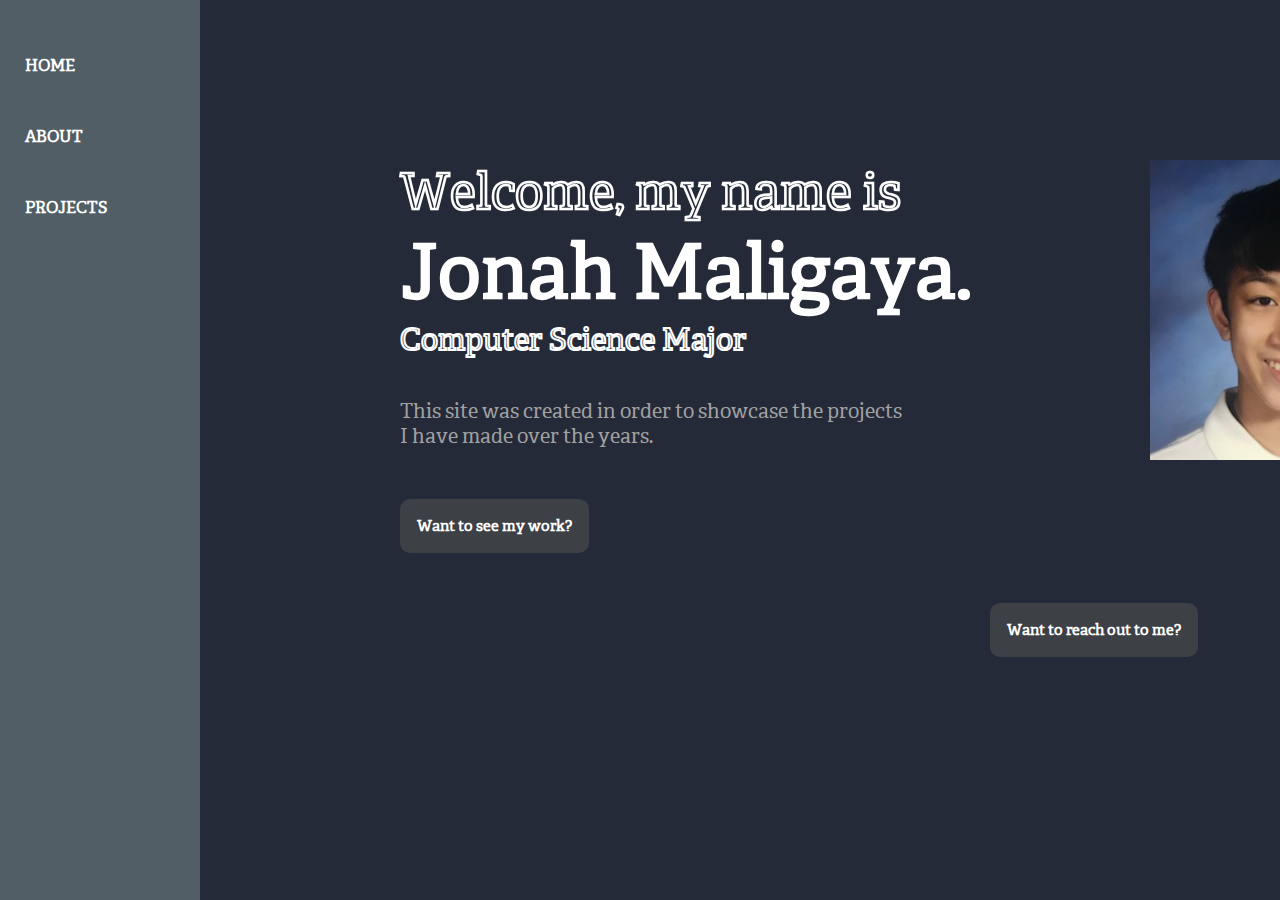
<file: index.html>
<!DOCTYPE html>
<head>
    <link rel="stylesheet" href="projectdisplay.css">
    <title>Jonah Maligaya</title>
</head>
<html>
    <body>
        <div id="overlay">
            <div id="navigation">
                <ul>
                    <li><a href="index.html">home</a></li>
                    <li><a href="about.html">about</a></li>
                    <li><a href="projects.html">projects</a></li>
                </ul>
            </div>
        </div>
        <div id="indexcontent">
            <img id="jonahmaligayapicture" src="assets/jonahmaligayaindex.jpg" alt="Jonah's Picture" height="300px">
            <p id="indextext1">Welcome, my name is</p>
            <p id="indextext2">Jonah Maligaya.</p>
            <p id="indextext3">Computer Science Major</p>
            <p id="indextext4">This site was created in order to showcase the projects<br> I have made over the years.</p>
            <button type="button" id="indexbutton1" class="indexbutton" onclick="location.href='projects.html';">Want to see my work?</button>
            <button type="button" id="indexbutton2" class="indexbutton" onclick="location.href='about.html';">Want to reach out to me?</button>
        </div>
    </body>
    <script></script>
</html>
</file>
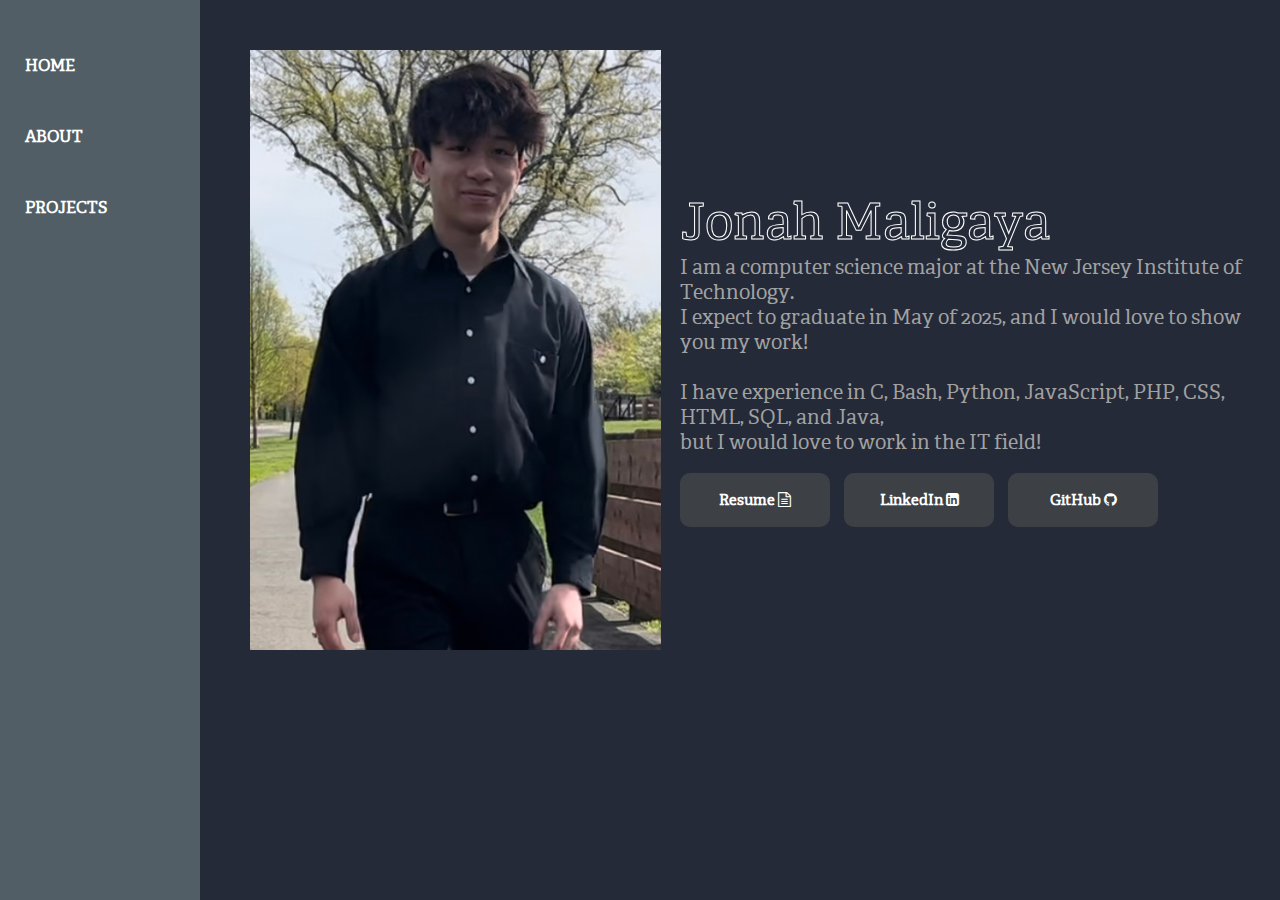
<file: about.html>
<!DOCTYPE html>
<head>
    <link rel="stylesheet" href="projectdisplay.css">
    <link rel="stylesheet" href="https://cdnjs.cloudflare.com/ajax/libs/font-awesome/4.7.0/css/font-awesome.min.css">
    <title>Jonah Maligaya</title>
</head>
<html>
    <body>
        <div id="overlay">
            <div id="navigation">
                <ul>
                    <li><a href="index.html">home</a></li>
                    <li><a href="about.html">about</a></li>
                    <li><a href="projects.html">projects</a></li>
                </ul>
            </div>
        </div>
        <div id="aboutcontent">
            <img id="jonahmaligayaabout" src="assets/jonahmaligayaabout.jpg" alt="Jonah's Picture" height="600px">
            <p class="abouttitle">Jonah Maligaya</p>
            <p class="abouttext">I am a computer science major at the New Jersey Institute of Technology.<br>
            I expect to graduate in May of 2025, and I would love to show you my work!<br><br>
            I have experience in C, Bash, Python, JavaScript, PHP, CSS, HTML, SQL, and Java,<br>
            but I would love to work in the IT field!</p><br>
            <form class="resumeform" method="get" action="assets/resume.pdf">
                <button class="aboutbuttons" id="resumebutton" type="submit">Resume <i class="fa fa-file-text-o"></i></button>
            </form>
            <a href="https://www.linkedin.com/in/jonah-maligaya"><button class="aboutbuttons" id="linkedinbutton" type="button">LinkedIn <i class="fa fa-linkedin-square"></i></button></a>
            <a href="https://github.com/jonahmaligaya"><button class="aboutbuttons" id="githubbutton" type="button">GitHub <i class="fa fa-github"></i></button></a>
        </div>
    </body>
    <script></script>
</html>
</file>
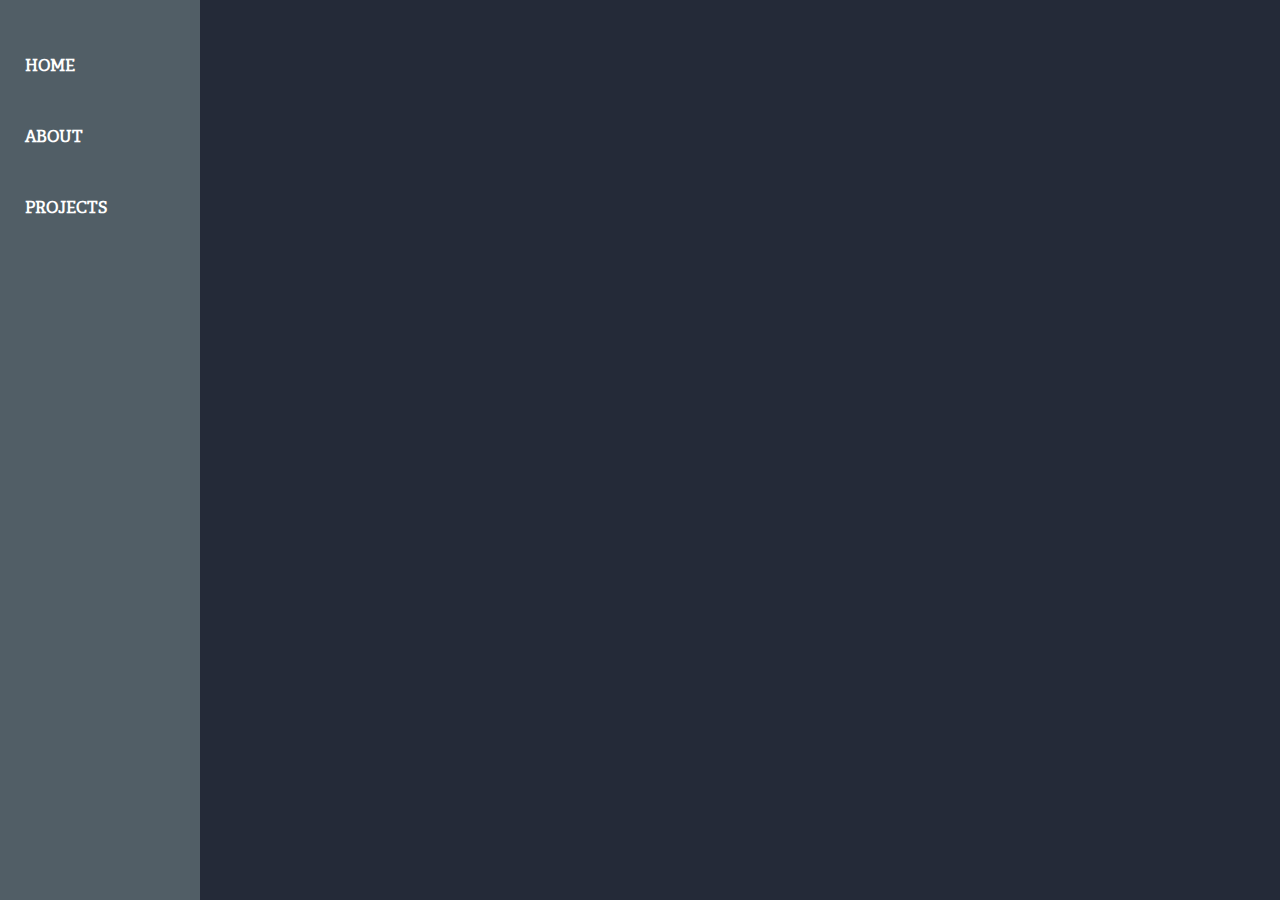
<file: default.html>
<!DOCTYPE html>
<head>
    <link rel="stylesheet" href="projectdisplay.css">
    <title>Jonah Maligaya</title>
</head>
<html>
    <body>
        <div id="overlay">
            <div id="navigation">
                <ul>
                    <li><a href="index.html">home</a></li>
                    <li><a href="about.html">about</a></li>
                    <li><a href="projects.html">projects</a></li>
                </ul>
            </div>
        </div>
        <div id="content">
            
        </div>
    </body>
    <script></script>
</html>
</file>
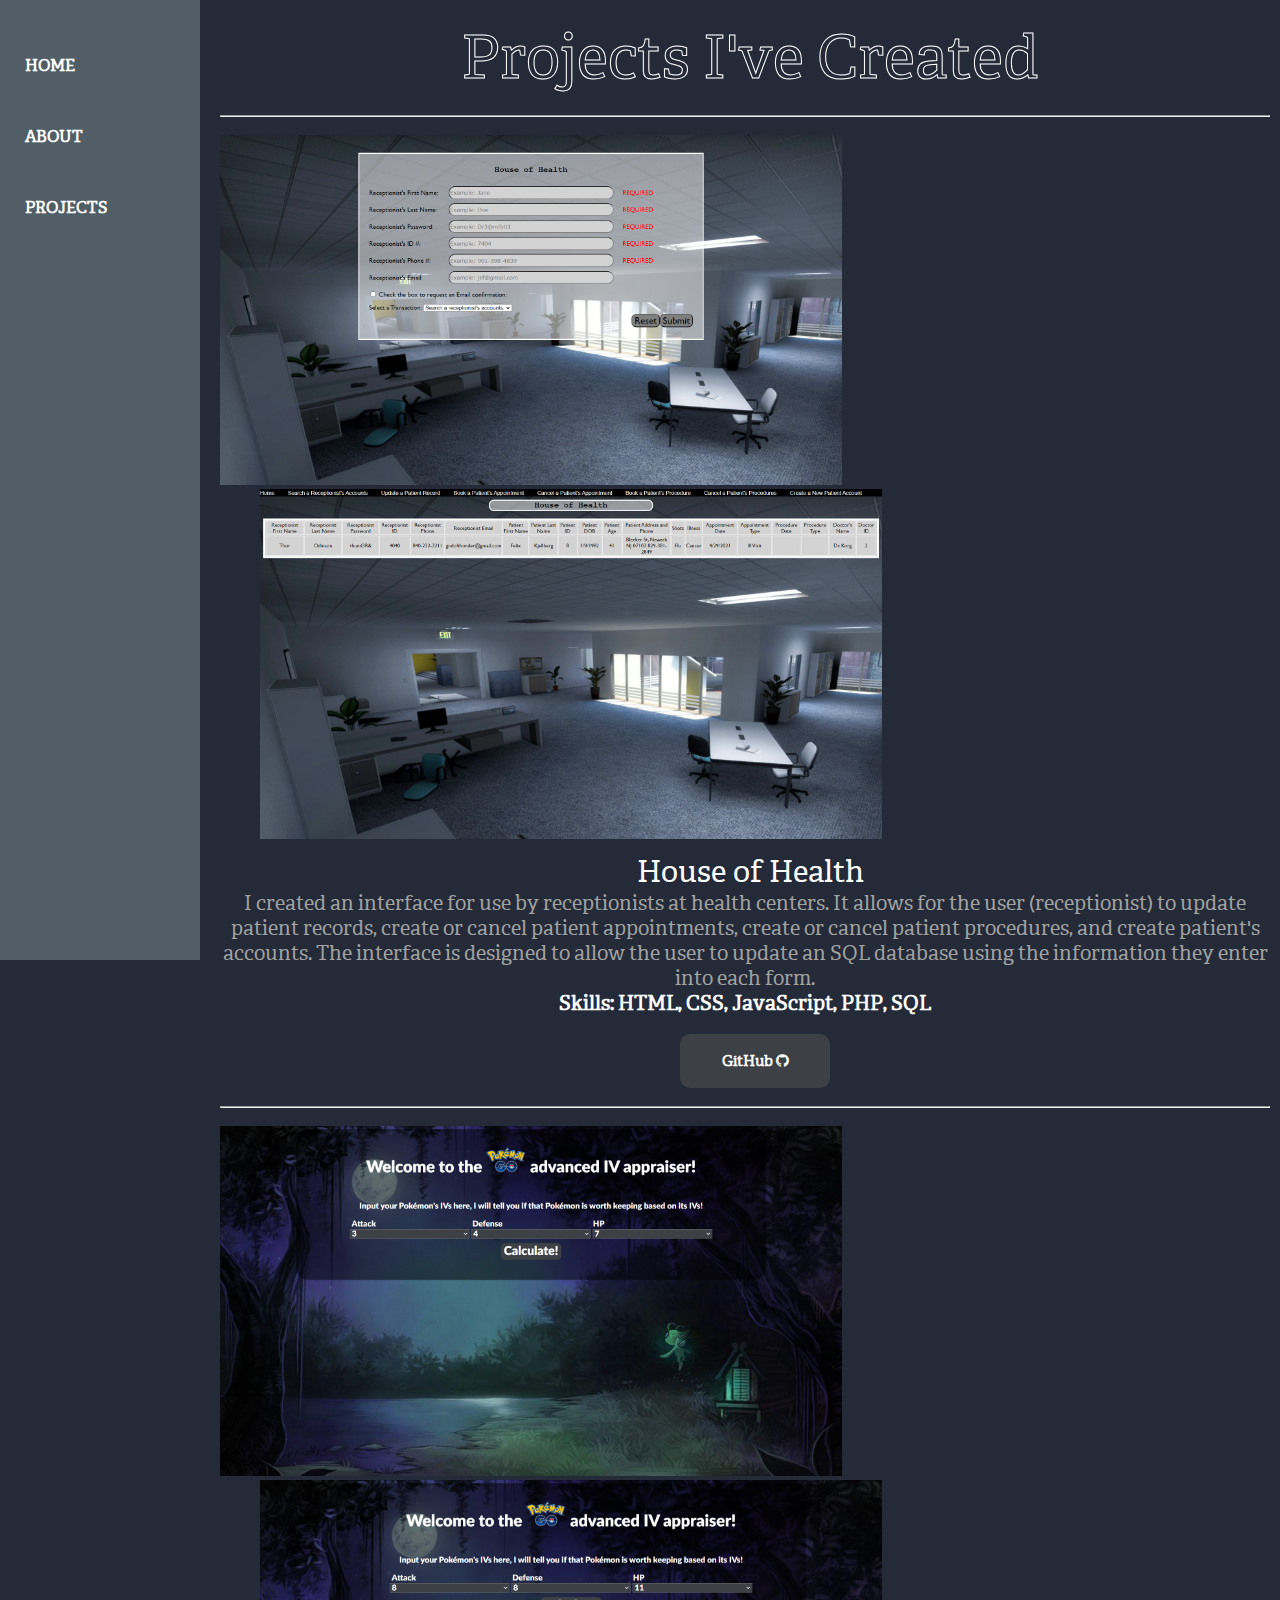
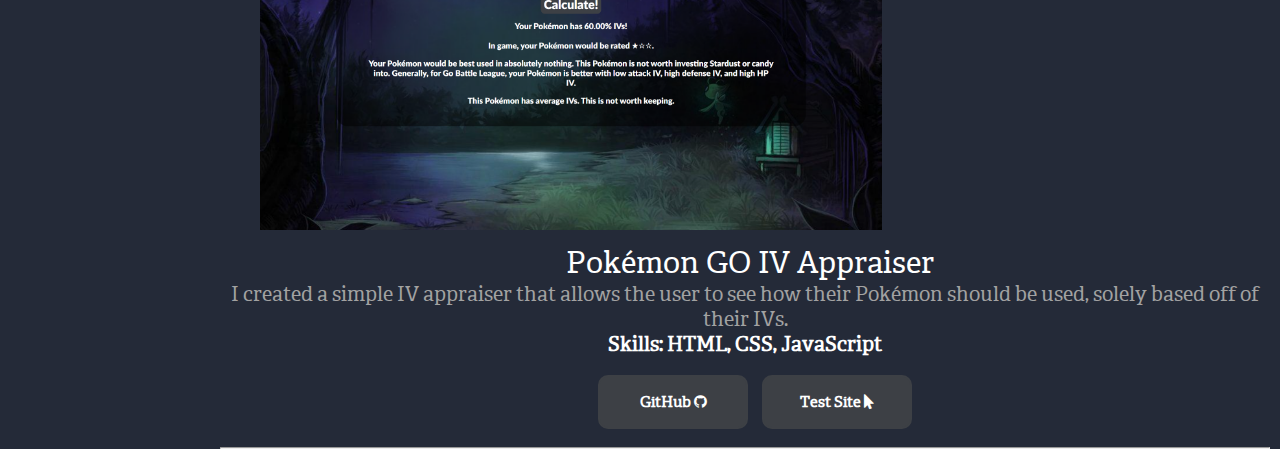
<file: projects.html>
<!DOCTYPE html>
<head>
    <link rel="stylesheet" href="projectdisplay.css">
    <link rel="stylesheet" href="https://cdnjs.cloudflare.com/ajax/libs/font-awesome/4.7.0/css/font-awesome.min.css">
    <title>Jonah Maligaya</title>
</head>
<html>
    <body>
        <div id="overlay">
            <div id="navigation">
                <ul>
                    <li><a href="index.html">home</a></li>
                    <li><a href="about.html">about</a></li>
                    <li><a href="projects.html">projects</a></li>
                </ul>
            </div>
        </div>
        <div id="projectscontent">
            <p id="maintitle">Projects I've Created</p><br>
            <hr><br>
            <img id="houseofhealth1" src="assets/houseofhealth1.PNG" alt="House of Health" height="600px">
            <img class="secondimage" id="houseofhealth2" src="assets/houseofhealth2.PNG" alt="House of Health" height="600px">
            <p class="titles">House of Health</p>
            <p class="description">I created an interface for use by receptionists at health centers. It allows for the user (receptionist) to update patient records, create or cancel patient appointments, create or cancel patient procedures, and create patient's accounts. The interface is designed to allow the user to update an SQL database using the information they enter into each form.</p>
            <p class="skills">Skills: HTML, CSS, JavaScript, PHP, SQL</p><br>
            <div class="buttondiv">
                <a href="https://github.com/jonahmaligaya/HouseofHealth"><button class="githubbuttons" type="button">GitHub <i class="fa fa-github"></i></i></button></a>
            </div><br>
            <hr>
            <br>
            <img id="ivappraiser1" src="assets/ivappraiser1.PNG" alt="Pokémon GO IV Appraiser 1" height="600px">
            <img class="secondimage" id="ivappraiser2" src="assets/ivappraiser2.PNG" alt="Pokémon GO IV Appraiser 2" height="600px">
            <p class="titles">Pokémon GO IV Appraiser</p>
            <p class="description">I created a simple IV appraiser that allows the user to see how their Pokémon should be used, solely based off of their IVs.</p>
            <p class="skills">Skills: HTML, CSS, JavaScript</p><br>
            <div class="buttondiv">
                <a href="https://github.com/jonahmaligaya/IVAppraiser"><button class="githubbuttons" type="button">GitHub <i class="fa fa-github"></i></i></button></a>
                <a href="https://jonahmaligaya.github.io/IVAppraiser/ivappraiser.html"><button class="githubbuttons" type="button">Test Site <i class="fa fa-mouse-pointer"></i></i></button></a>
            </div><br>
            <hr>
        </div>
    </body>
    <script></script>
</html>
</file>
<file: projectdisplay.css>
@font-face {
	font-family: 'adelleregularwebfont';
	src: local('adelleregularwebfont'), url('assets/adelleregularwebfont.woff') format('woff');
}

* {
    margin: 0;
    padding: 0;
    text-decoration: none;
    color: white;
}

body {
    background-color: #242a38;
}

#overlay {
    display: flex;
    position: relative;
}
#overlay #navigation {
    position: fixed;
    width: 200px;
    height: 100%;
    background: #515e66;
    padding: 30px 0;
}
#overlay #navigation ul li {
    text-transform: uppercase;
    list-style: none;
    padding: 25px;
    text-decoration: none;
    font-family: 'adelleregularwebfont';
    font-weight: bold;
}

#indexcontent {
    margin-left: 400px;
    margin-top: 10px;
}
#indexcontent #indextext1 {
    margin-top: 160px;
    font-family: 'adelleregularwebfont';
    font-weight: bold;
    font-size: 50px;
    color: #242a38;
    -webkit-text-stroke-width: 1px;
    -webkit-text-stroke-color: white;
}
#indexcontent #indextext2 {
    margin-top: 0px;
    font-family: 'adelleregularwebfont';
    font-weight: bold;
    font-size: 75px;
    color: white;
}
#indexcontent #indextext3 {
    margin-top: 0px;
    font-family: 'adelleregularwebfont';
    font-weight: bold;
    font-size: 30px;
    color: #242a38;
    -webkit-text-stroke-width: 1px;
    -webkit-text-stroke-color: white;
}
#indexcontent #indextext4 {
    margin-top: 40px;
    font-family: 'adelleregularwebfont';
    font-size: 20px;
    color: rgb(162, 162, 162);
}
#indexcontent .indexbutton {
    margin-top: 50px;
    text-align: center;
    font-size: 15px;
    padding: 15px 15px;
    font-family: 'adelleregularwebfont';
    color: white;
    background-color: #3d4045;
    border-color: #3d4045;
    border-radius: 10px;
    border-style: solid;
    font-weight: bolder;
}
#indexcontent .indexbutton:hover {
    color: gray;
}
#indexcontent #indexbutton2 {
    margin-left: 590px;
}
#indexcontent img {
    position: absolute;
    left: 1150px;
}

#aboutcontent img {
    left: 250px;
    top: 50px;
    position: absolute;
}
#aboutcontent .abouttitle {
    margin-left: 680px;
    margin-top: 190px;
    font-family: 'adelleregularwebfont';
    font-size: 50px;
    color: #242a38;
    -webkit-text-stroke-width: 1px;
    -webkit-text-stroke-color: white;
}
#aboutcontent .abouttext {
    margin-left: 680px;
    font-family: 'adelleregularwebfont';
    font-size: 20px;
    color: rgb(162, 162, 162);
}
#aboutcontent form {
    display: inline;
}
#aboutcontent #resumebutton {
    margin-left: 680px;
    text-align: center;
}
#aboutcontent .aboutbuttons {
    margin-left: 10px;
    font-size: 15px;
    font-family: 'adelleregularwebfont';
    color: white;
    background-color: #3d4045;
    border-color: #3d4045;
    border-radius: 10px;
    border-style: solid;
    font-weight: bolder;
    padding: 15px 15px;
    max-width: 150px;
    width: 150px;
    display: inline;
}

#projectscontent {
    margin-left: 220px;
    margin-top: 20px;
}
#projectscontent hr {
    margin-right: 10px;
}
#projectscontent #maintitle {
    font-size: 60px;
    font-family: 'adelleregularwebfont';
    color: #242a38;
    -webkit-text-stroke-width: 1px;
    -webkit-text-stroke-color: white;
    text-align: center;
}
#projectscontent img {
    max-height: 350px;
    
}
#projectscontent .secondimage {
    margin-left: 40px;
}
#projectscontent .titles {
    font-size: 30px;
    font-family: 'adelleregularwebfont';
    color: white;
    text-align: center;
    margin-top: 10px;
}
#projectscontent .description {
    text-align: center;
    font-family: 'adelleregularwebfont';
    font-size: 20px;
    color: rgb(162, 162, 162);
    margin-right: 10px;
}
#projectscontent .skills {
    text-align: center;
    font-family: 'adelleregularwebfont';
    font-size: 20px;
    color: white;
    font-weight: bold;
    margin-right: 10px;
}
#projectscontent .buttondiv{
    text-align: center;
}
#projectscontent .githubbuttons {
    margin-left: 10px;
    font-size: 15px;
    font-family: 'adelleregularwebfont';
    color: white;
    background-color: #3d4045;
    border-color: #3d4045;
    border-radius: 10px;
    border-style: solid;
    font-weight: bolder;
    padding: 15px 15px;
    max-width: 150px;
    width: 150px;
    display: inline;
}
</file>
